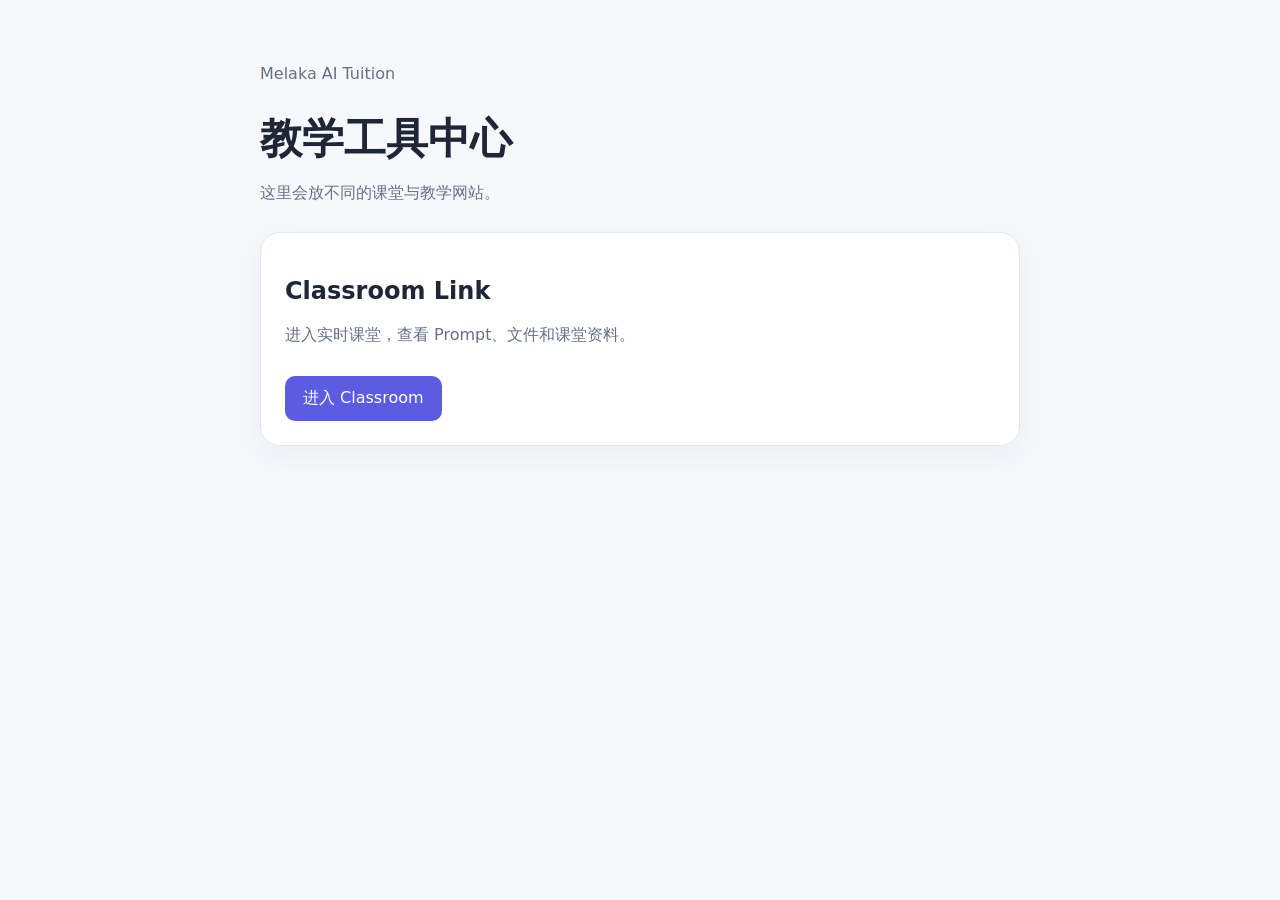
<file: index.html>
<!doctype html>
<html lang="zh-Hant"><head><meta charset="UTF-8"><meta name="viewport" content="width=device-width,initial-scale=1"><title>Melaka AI Tuition</title><style>body{font-family:system-ui,sans-serif;max-width:760px;margin:0 auto;padding:48px 22px;background:#f7f8fc;color:#1e2638}h1{font-size:42px;margin-bottom:10px}p{color:#667085}.card{background:#fff;border:1px solid #e5e7ef;border-radius:20px;padding:24px;margin-top:28px;box-shadow:0 10px 30px #18233a0d}a{display:inline-block;margin-top:14px;background:#5b5ce2;color:#fff;text-decoration:none;padding:12px 18px;border-radius:10px}</style></head><body><p>Melaka AI Tuition</p><h1>教学工具中心</h1><p>这里会放不同的课堂与教学网站。</p><div class="card"><h2>Classroom Link</h2><p>进入实时课堂，查看 Prompt、文件和课堂资料。</p><a href="/classroom-link/">进入 Classroom</a></div></body></html>
</file>
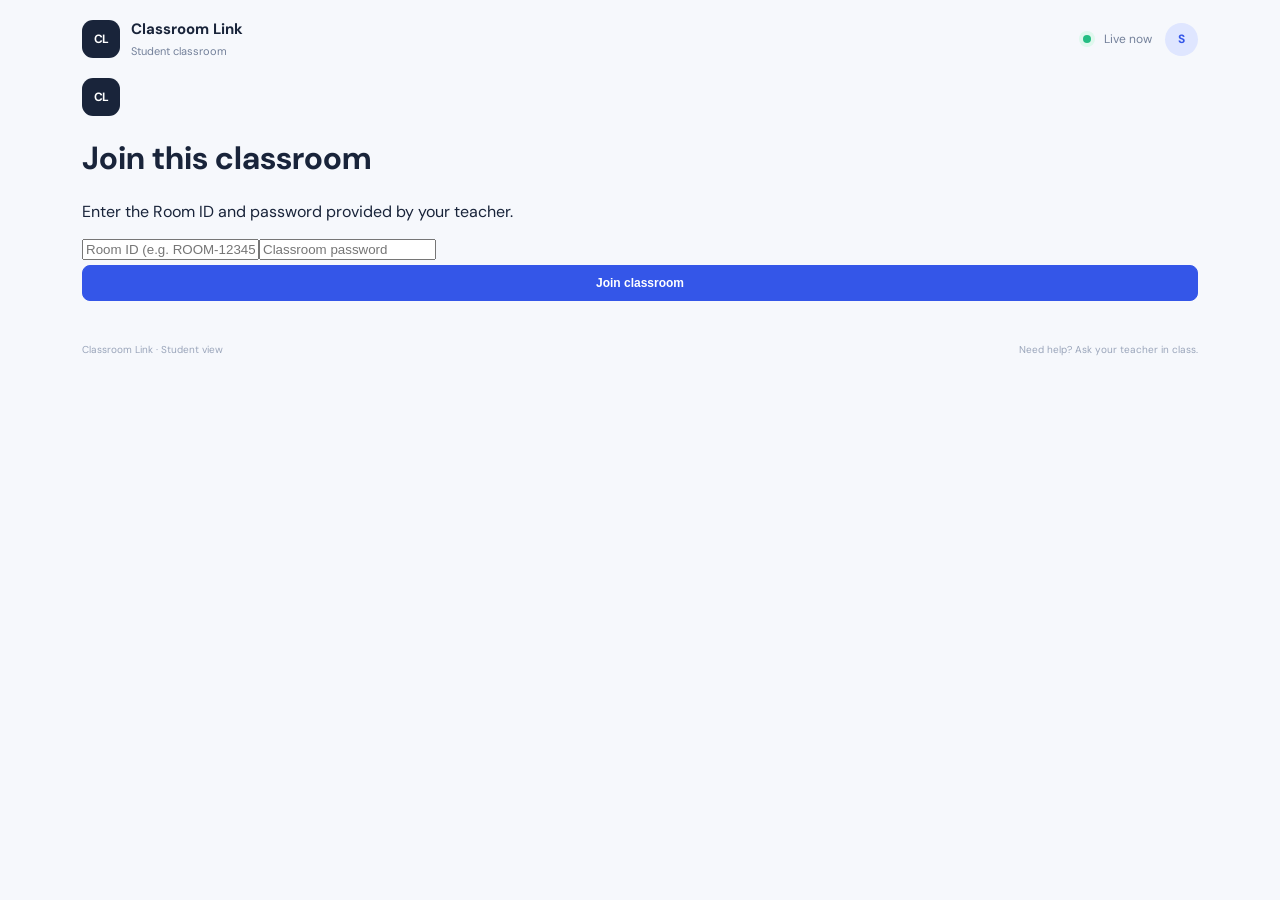
<file: classroom-link/index.html>
<!doctype html><html lang="en"><head><meta charset="UTF-8"><meta name="viewport" content="width=device-width,initial-scale=1"><meta name="description" content="Live classroom materials, prompts and downloads"><title>Classroom Link · Student</title><link rel="stylesheet" href="styles.css?v=20260929fix"></head><body><div class="shell"><header class="topbar"><div class="brand"><span class="brand-mark">CL</span><div><strong>Classroom Link</strong><small>Student classroom</small></div></div><div class="top-actions"><span class="live-dot"></span><span>Live now</span><div class="avatar">S</div></div></header><div id="joinGate" class="login-gate"><div class="login-card"><span class="brand-mark">CL</span><h1>Join this classroom</h1><p id="joinRoomLabel">Enter the Room ID and password provided by your teacher.</p><input id="joinRoomId" type="text" autocomplete="off" placeholder="Room ID (e.g. ROOM-123456)"><input id="joinPassword" type="password" autocomplete="off" placeholder="Classroom password"><button id="joinClass" class="primary full">Join classroom</button><p id="joinMessage" class="login-message"></p></div></div><main id="classroomContent" class="hidden"><section class="hero"><div><p class="eyebrow">LIVE CLASSROOM</p><h1 id="roomTitle">Classroom</h1><p class="hero-copy">Your teacher shares prompts, files and live updates here.</p></div><div class="room-meta"><span class="status-pill"><span class="live-dot"></span> Live now</span><span>Student view</span></div></section><section class="view-grid student-only"><div class="main-column"><article class="card prompt-card"><div class="card-heading"><div><span class="section-label">LATEST POST</span><h2 id="promptTitle">Latest prompt</h2></div><span class="new-badge">NEW</span></div><pre id="promptText" class="prompt-text">Your teacher will publish the latest prompt here.</pre><div class="prompt-actions"><button class="primary" id="copyPrompt">Copy prompt ↗</button><span id="copyMessage" class="copy-message"></span></div></article><article class="card"><div class="card-heading"><div><span class="section-label">PROMPT HISTORY</span><h2>All prompts from this class</h2></div><span class="count" id="promptHistoryCount">0</span></div><div id="promptHistory" class="prompt-history"><p class="muted">No previous prompts yet.</p></div></article><article class="card"><div class="card-heading"><div><span class="section-label">LIVE INTERACTION</span><h2>Keep up with the teacher</h2></div></div><div class="interaction-row"><button class="interaction" data-action="done"><span>✓</span><b>I've finished</b><small id="doneCount">Tap when done</small></button><button class="interaction" data-action="question"><span>?</span><b>Ask a question</b><small>Anonymous is OK</small></button></div><div id="questionBox" class="question-box hidden"><textarea id="questionText" placeholder="Write your question…"></textarea><button class="primary" id="sendQuestion">Send question</button></div></article></div><aside class="side-column"><article class="card"><div class="card-heading"><div><span class="section-label">CLASS MATERIALS</span><h2>Resources</h2></div><span class="count" id="resourceCount">0</span></div><div id="resourceList" class="resource-list"></div></article></aside></section></main><footer><span>Classroom Link · Student view</span><span>Need help? Ask your teacher in class.</span></footer></div><script src="app.js?v=20260929fix"></script></body></html>
</file>
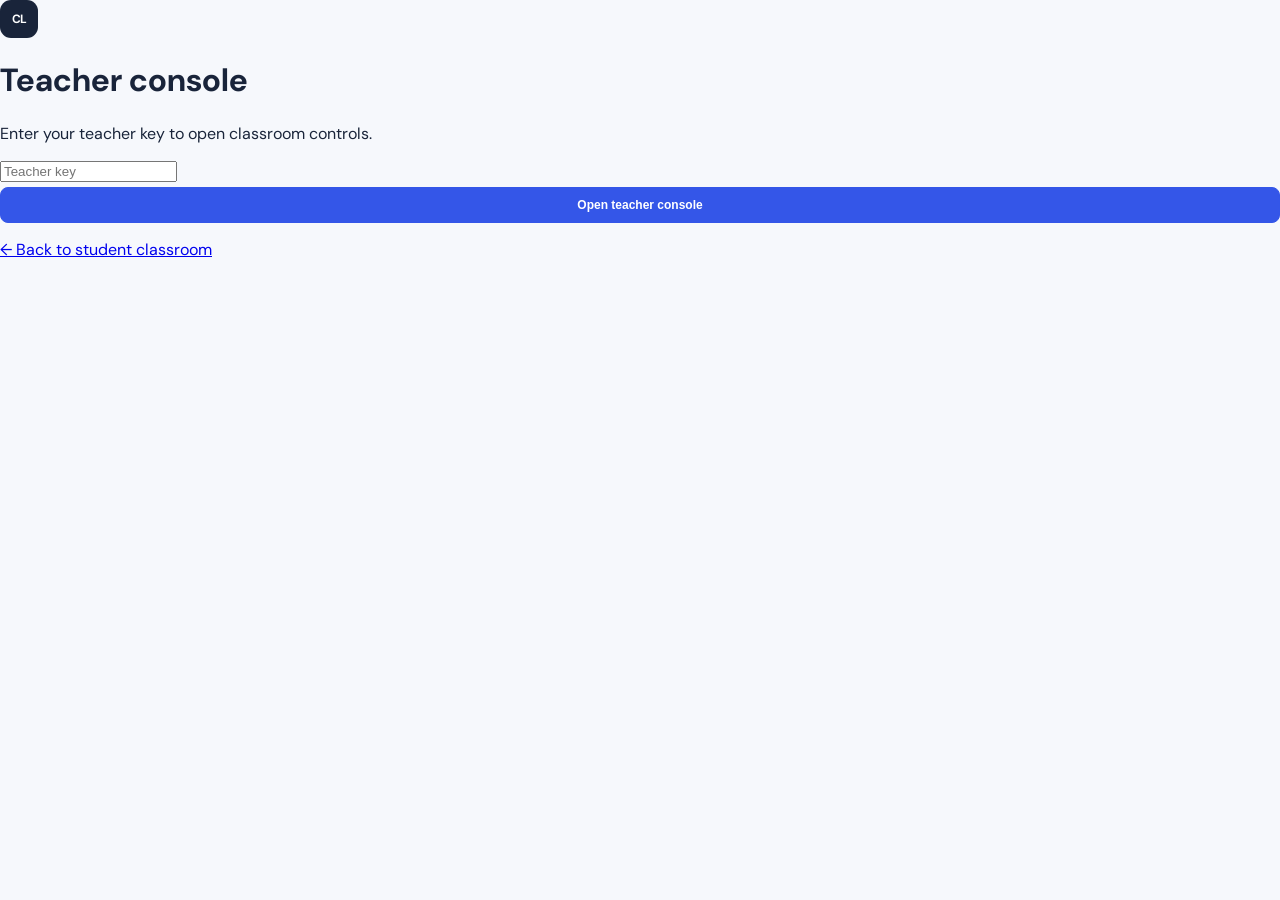
<file: teacher/index.html>
<!doctype html><html lang="en"><head><meta charset="UTF-8"><meta name="viewport" content="width=device-width,initial-scale=1"><title>Classroom Link · Teacher</title><link rel="stylesheet" href="/classroom-link/styles.css?v=20260929fix"></head><body><div id="loginGate" class="login-gate"><div class="login-card"><span class="brand-mark">CL</span><h1>Teacher console</h1><p>Enter your teacher key to open classroom controls.</p><input id="teacherKey" type="password" inputmode="numeric" autocomplete="off" placeholder="Teacher key"><button id="unlockTeacher" class="primary full">Open teacher console</button><p id="loginMessage" class="login-message"></p><a href="/classroom-link/">← Back to student classroom</a></div></div><div id="teacherApp" class="shell hidden"><header class="topbar"><div class="brand"><span class="brand-mark">CL</span><div><strong>Classroom Link</strong><small>Teacher console</small></div></div><div class="top-actions"><span class="live-dot"></span><span>Teacher mode</span><a class="outline" href="/classroom-link/">Student view</a></div></header><main><section class="hero"><div><p class="eyebrow">TEACHER CONTROL PANEL</p><h1 id="roomTitle">ChatGPT Prompt Workshop</h1><p class="hero-copy">Open a room, publish prompts and upload files during class.</p></div><div class="room-meta"><span class="status-pill"><span class="live-dot"></span> Live now</span><span>Private teacher area</span></div></section><section class="teacher-toolbar"><div><p class="eyebrow">CLASSROOM MANAGEMENT</p><h2>Teacher console</h2><p class="muted">Students only see the public classroom page.</p></div><div class="toolbar-actions"><button class="outline" id="copyStudentLink">Copy student link ↗</button><button class="primary" id="newRoom">Start new room</button></div></section><div class="room-picker card"><label for="roomSelect">Choose a saved room</label><select id="roomSelect"><option>Loading rooms…</option></select><input id="newRoomPassword" type="password" placeholder="Password for this room"><button class="outline" id="loadRoom">Load room</button></div><p id="teacherMessage" class="copy-message"></p><div class="teacher-grid"><article class="card editor-card"><span class="section-label">PUBLISH PROMPT</span><input id="teacherPromptTitle" value="Prompt Framework"><textarea id="teacherPrompt" rows="9" placeholder="Type the prompt students should copy…"></textarea><button class="primary full" id="publishPrompt">Publish to students</button></article><article class="card editor-card"><span class="section-label">UPLOAD CLASS MATERIAL</span><div id="dropzone" class="dropzone"><span>＋</span><b>Drop a file here</b><small>or choose a file from your computer</small><input id="fileInput" type="file" hidden></div><div class="upload-row"><input id="resourceName" placeholder="Display name (optional)"><button class="outline" id="chooseFile">Choose file</button></div><button class="primary full" id="publishFile">Upload and publish</button><p class="helper">Files are saved to the selected room's Google Drive folder.</p></article></div><article class="card teacher-resources"><div class="card-heading"><div><span class="section-label">PUBLISHED MATERIALS</span><h2>Available to students</h2></div><span class="count" id="teacherResourceCount">0</span></div><div id="teacherResourceList" class="resource-list"></div></article></main><footer><span>Classroom Link · Teacher console</span><span>Keep this page private.</span></footer></div><script src="/classroom-link/teacher.js?v=20260929fix"></script></body></html>
</file>
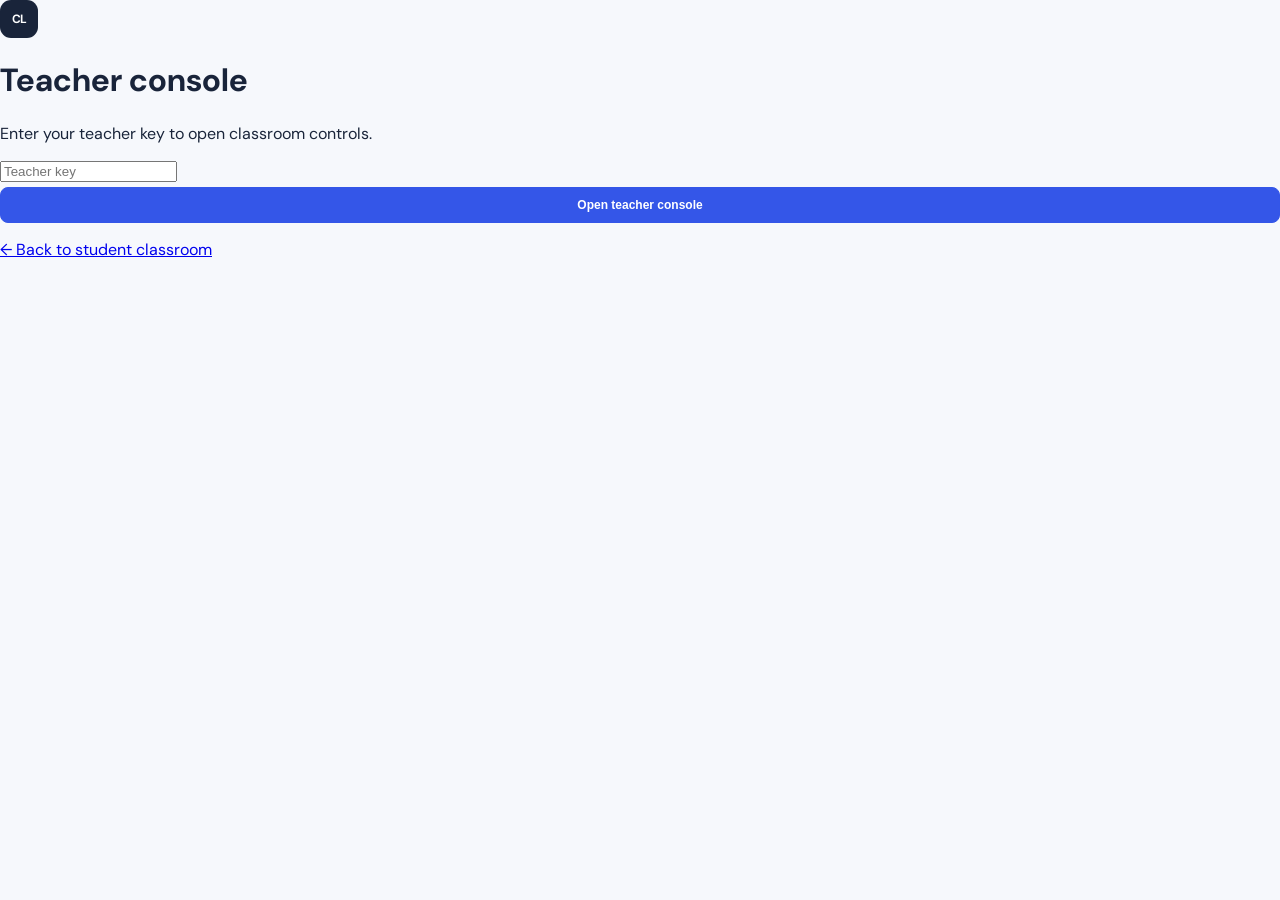
<file: classroom-link/teacher/index.html>
<!doctype html>
<html lang="en"><head><meta charset="UTF-8"><meta name="viewport" content="width=device-width,initial-scale=1"><meta name="description" content="Classroom Link teacher console"><title>Classroom Link · Teacher</title><link rel="stylesheet" href="../styles.css"></head>
<body><div id="loginGate" class="login-gate"><div class="login-card"><span class="brand-mark">CL</span><h1>Teacher console</h1><p>Enter your teacher key to open classroom controls.</p><input id="teacherKey" type="password" inputmode="numeric" autocomplete="off" placeholder="Teacher key"><button id="unlockTeacher" class="primary full">Open teacher console</button><p id="loginMessage" class="login-message"></p><a href="../">← Back to student classroom</a></div></div>
<div id="teacherApp" class="shell hidden"><header class="topbar"><div class="brand"><span class="brand-mark">CL</span><div><strong>Classroom Link</strong><small>Teacher console</small></div></div><div class="top-actions"><span class="live-dot"></span><span>Teacher mode</span><a class="outline" href="../">Student view</a></div></header><main><section class="hero"><div><p class="eyebrow">TEACHER CONTROL PANEL</p><h1 id="roomTitle">ChatGPT Prompt Workshop</h1><p class="hero-copy">Open a room, publish prompts and upload files during class.</p></div><div class="room-meta"><span class="status-pill"><span class="live-dot"></span> Live now</span><span>Private teacher area</span></div></section>
<section class="teacher-toolbar"><div><p class="eyebrow">CLASSROOM MANAGEMENT</p><h2>Teacher console</h2><p class="muted">Students only see the public classroom page.</p></div><div class="toolbar-actions"><button class="outline" id="copyStudentLink">Copy student link ↗</button><button class="primary" id="newRoom">Start new room</button></div></section><p id="teacherMessage" class="copy-message"></p>
<div class="teacher-grid"><article class="card editor-card"><span class="section-label">PUBLISH PROMPT</span><input id="teacherPromptTitle" value="Prompt Framework"><textarea id="teacherPrompt" rows="9" placeholder="Type the prompt students should copy…"></textarea><button class="primary full" id="publishPrompt">Publish to students</button></article>
<article class="card editor-card"><span class="section-label">UPLOAD CLASS MATERIAL</span><div id="dropzone" class="dropzone"><span>＋</span><b>Drop a file here</b><small>or choose a file from your computer</small><input id="fileInput" type="file" hidden></div><div class="upload-row"><input id="resourceName" placeholder="Display name (optional)"><button class="outline" id="chooseFile">Choose file</button></div><button class="primary full" id="publishFile">Upload and publish</button><p class="helper">Files are saved to Google Drive and become available on the student page.</p></article></div>
<article class="card teacher-resources"><div class="card-heading"><div><span class="section-label">PUBLISHED MATERIALS</span><h2>Available to students</h2></div><span class="count" id="teacherResourceCount">0</span></div><div id="teacherResourceList" class="resource-list"></div></article></main><footer><span>Classroom Link · Teacher console</span><span>Keep this page private.</span></footer></div><script src="../teacher.js"></script></body></html>
</file>
<file: classroom-link/styles.css>
@import url('https://fonts.googleapis.com/css2?family=DM+Sans:wght@400;500;600;700&family=Noto+Sans+TC:wght@400;500;600;700&display=swap');
:root{--ink:#19243a;--muted:#73809a;--line:#e7ebf2;--bg:#f6f8fc;--card:#fff;--primary:#3456e8;--primary-dark:#2745ce;--mint:#d9f6ec;--mint-ink:#168563;--lav:#f0edff;--lav-ink:#6f54ce;}
*{box-sizing:border-box}body{margin:0;background:var(--bg);color:var(--ink);font-family:'DM Sans','Noto Sans TC',sans-serif}.shell{max-width:1180px;margin:auto;padding:0 32px}.topbar{height:78px;display:flex;align-items:center;justify-content:space-between}.brand{display:flex;gap:11px;align-items:center}.brand-mark{display:grid;place-items:center;background:var(--ink);color:white;border-radius:11px;width:38px;height:38px;font-weight:700;font-size:12px;letter-spacing:-.5px}.brand strong{display:block;font-size:15px}.brand small{color:var(--muted);font-size:11px}.top-actions{display:flex;align-items:center;gap:13px;color:var(--muted);font-size:12px}.live-dot{display:inline-block;width:8px;height:8px;border-radius:50%;background:#25bd83;box-shadow:0 0 0 4px #e0f8ee}.icon-button{border:0;background:transparent;font-size:22px;color:#8994aa}.avatar{display:grid;place-items:center;width:33px;height:33px;border-radius:50%;background:#dfe6ff;color:#3456e8;font-weight:700}.hero{background:linear-gradient(120deg,#1a2741,#31477c);border-radius:20px;padding:30px 34px;color:#fff;display:flex;justify-content:space-between;align-items:end;min-height:190px}.eyebrow{font-size:10px;letter-spacing:1.4px;font-weight:700;opacity:.66;margin:0 0 10px}.hero h1{font-size:30px;margin:0 0 9px;letter-spacing:-.7px}.hero-copy{margin:0;color:#d2daf0;font-size:13px}.room-meta{display:flex;gap:16px;align-items:center;color:#d2daf0;font-size:12px}.status-pill{background:#ffffff1a;padding:8px 12px;border-radius:18px;color:#fff;display:flex;gap:9px;align-items:center}.view-switch{margin:24px 0 18px;display:flex;gap:5px;background:#ebeff7;border-radius:10px;padding:4px;width:max-content}.switch{border:0;background:transparent;padding:9px 18px;border-radius:7px;color:var(--muted);font-weight:600;font-size:12px;cursor:pointer}.switch.active{background:#fff;color:var(--ink);box-shadow:0 2px 5px #1c2e6410}.view-grid{display:grid;grid-template-columns:minmax(0,1fr) 320px;gap:18px}.main-column,.side-column{display:flex;flex-direction:column;gap:18px}.card{background:var(--card);border:1px solid var(--line);border-radius:15px;padding:23px;box-shadow:0 3px 14px #21356706}.card-heading{display:flex;justify-content:space-between;align-items:start;gap:12px}.section-label{font-size:10px;letter-spacing:1.2px;text-transform:uppercase;color:var(--muted);font-weight:700}.card h2{font-size:18px;margin:7px 0 0;letter-spacing:-.3px}.new-badge{background:#fff0c8;color:#ad7800;border-radius:5px;padding:5px 7px;font-size:10px;font-weight:700}.prompt-text{background:#f7f8fb;border:1px solid #eceff5;border-radius:10px;margin:18px 0;padding:17px;white-space:pre-wrap;font:13px/1.75 'DM Sans','Noto Sans TC',sans-serif;color:#37435a}.primary,.outline,.ghost{border-radius:8px;padding:10px 15px;font-weight:600;font-size:12px;cursor:pointer}.primary{background:var(--primary);border:1px solid var(--primary);color:#fff}.primary:hover{background:var(--primary-dark)}.outline{background:#fff;border:1px solid #d9dfec;color:var(--ink)}.ghost{background:#f7f8fc;border:1px solid #edf0f6;color:var(--muted)}.prompt-actions{display:flex;align-items:center;gap:12px}.copy-message{font-size:11px;color:var(--mint-ink)}.interaction-row{display:grid;grid-template-columns:1fr 1fr;gap:10px;margin-top:17px}.interaction{display:grid;grid-template-columns:32px 1fr;grid-template-rows:1fr 1fr;text-align:left;column-gap:9px;background:#fafbfe;border:1px solid var(--line);border-radius:10px;padding:11px;color:var(--ink);cursor:pointer}.interaction span{grid-row:span 2;width:30px;height:30px;display:grid;place-items:center;background:var(--mint);color:var(--mint-ink);border-radius:8px;font-weight:700}.interaction:nth-child(2) span{background:var(--lav);color:var(--lav-ink)}.interaction b{font-size:12px;align-self:end}.interaction small{font-size:10px;color:var(--muted);align-self:start;margin-top:2px}.question-box{display:flex;gap:8px;margin-top:12px}.question-box textarea{flex:1;border:1px solid var(--line);border-radius:8px;padding:10px;font:12px inherit;resize:vertical;min-height:55px}.hidden{display:none!important}.announcement{font-size:13px;line-height:1.75;color:#556279;margin:17px 0 0}.muted{font-size:11px;color:var(--muted)}.count{font-size:11px;background:#edf1ff;color:#4c64cf;border-radius:20px;padding:5px 9px;font-weight:700}.resource-list{display:flex;flex-direction:column;gap:9px;margin:18px 0}.resource{display:flex;align-items:center;gap:11px;border:1px solid #edf0f5;border-radius:10px;padding:11px}.file-icon{width:32px;height:32px;display:grid;place-items:center;border-radius:8px;background:#eef1ff;color:#4660d7;font-size:14px}.file-icon.green{background:#e4f8ef;color:#168563}.file-icon.orange{background:#fff1df;color:#cb781e}.resource b{display:block;font-size:11px;font-weight:600;white-space:nowrap;overflow:hidden;text-overflow:ellipsis;max-width:190px}.resource small{display:block;color:var(--muted);font-size:10px;margin-top:3px}.download{margin-left:auto;color:#5770d9;text-decoration:none;font-size:12px}.full{width:100%;margin-top:5px}.compact{padding:14px}.qr-placeholder{height:145px;border:1px dashed #dce2ef;border-radius:10px;display:grid;place-content:center;text-align:center;gap:7px;color:var(--muted)}.qr-placeholder span{font-size:44px;line-height:1;color:#bcc6da}.qr-placeholder b{font-size:12px;color:var(--ink)}.qr-placeholder small{font-size:10px}.teacher-view{padding-bottom:35px}.teacher-toolbar{display:flex;justify-content:space-between;align-items:end;margin-bottom:18px}.teacher-toolbar h2{font-size:25px;margin:0 0 3px}.teacher-grid{display:grid;grid-template-columns:1fr 1fr;gap:18px}.editor-card{display:flex;flex-direction:column;gap:10px}.editor-card input,.editor-card textarea,.upload-row input{border:1px solid var(--line);border-radius:8px;padding:11px;font:12px/1.6 inherit;color:var(--ink)}.editor-card input{font-weight:600;font-size:14px}.editor-card textarea{resize:vertical}.dropzone{border:1.5px dashed #cbd4e6;border-radius:11px;min-height:147px;display:grid;place-content:center;text-align:center;gap:7px;color:var(--muted);cursor:pointer;background:#fafbfe}.dropzone:hover{border-color:var(--primary);background:#f7f8ff}.dropzone span{font-size:30px;color:#8ea0d9}.dropzone b{font-size:12px;color:var(--ink)}.dropzone small,.helper{font-size:10px;color:var(--muted)}.upload-row{display:flex;gap:7px}.upload-row input{flex:1}.teacher-resources{margin-top:18px}footer{display:flex;justify-content:space-between;color:#9aa5ba;font-size:10px;padding:26px 0 35px}@media(max-width:760px){.shell{padding:0 16px}.topbar{height:68px}.hero{display:block;padding:25px 23px}.hero h1{font-size:23px}.room-meta{margin-top:22px}.view-grid,.teacher-grid{grid-template-columns:1fr}.side-column{display:grid;grid-template-columns:1fr 1fr}.teacher-toolbar{align-items:start;gap:10px}.teacher-toolbar .outline{white-space:nowrap}.interaction-row{grid-template-columns:1fr}.side-column .compact{display:none}footer{display:block;line-height:2}}
.room-picker{display:flex;align-items:center;gap:10px;margin:0 0 18px;padding:14px}.room-picker label{font-size:12px;font-weight:600}.room-picker select,.room-picker input{border:1px solid var(--line);border-radius:8px;padding:10px;font:12px inherit;color:var(--ink)}.room-picker select{flex:1}.room-picker input{width:190px}
</file>
